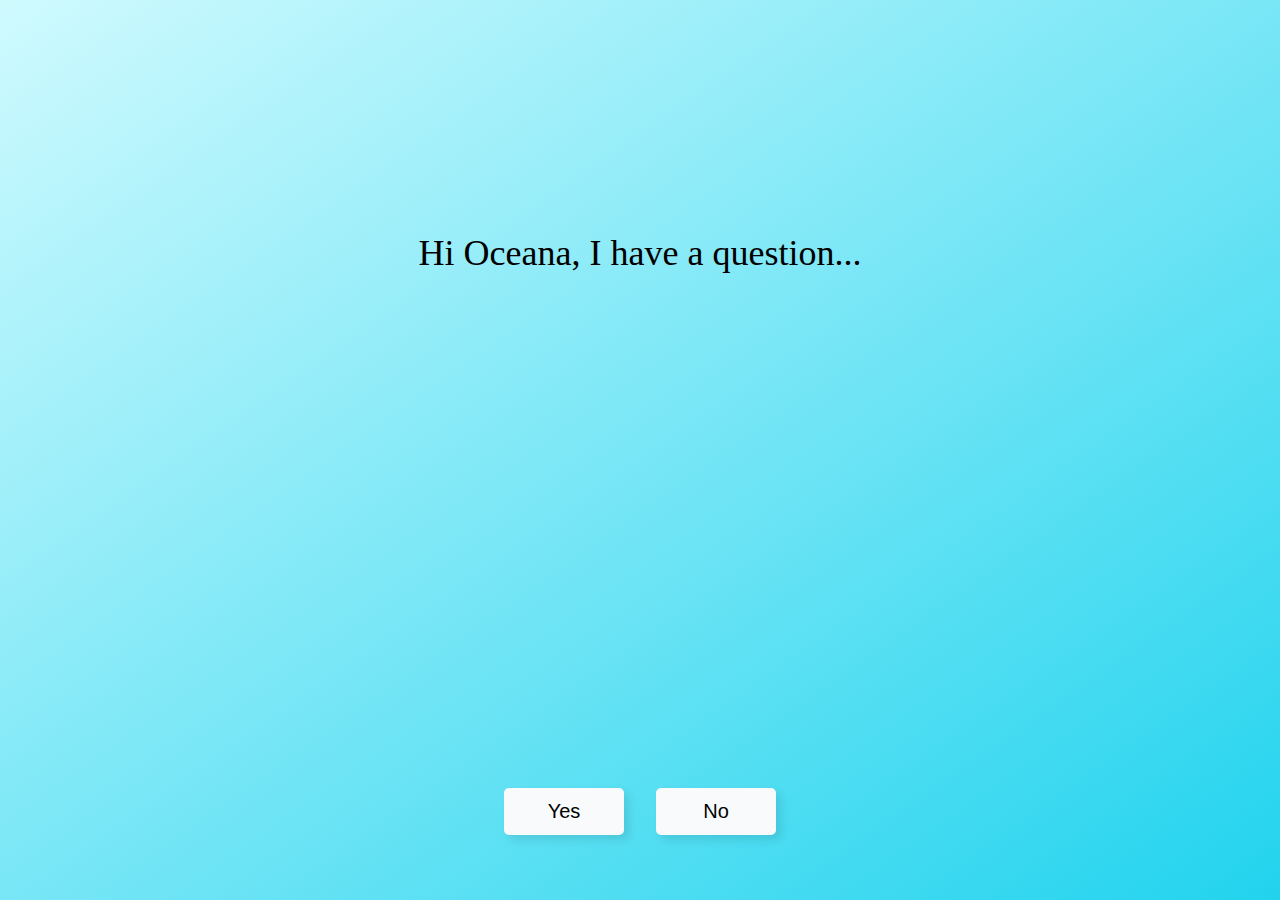
<file: index.html>
<!DOCTYPE html>
<html lang="en">
  <head>
    <meta charset="UTF-8" />
    <meta name="viewport" content="width=device-width, initial-scale=1.0" />
    <link rel="stylesheet" href="styles.css" />
    <title>hello oceana</title>
    <!-- <link href="https://cdn.jsdelivr.net/npm/tailwindcss@2.2.19/dist/tailwind.min.css" rel="stylesheet"> -->
  <script>
    function handleSelection(option) {
      // alert(`You selected: ${option}!`);
      // Save the selected option (could be extended to save on a server)
      answers.push(option);
      // console.log(answers);
      document.getElementById("center-container3").style.display = "none";
      document.getElementById("center-container4").style.display = "block";

    }

    function handleSelection2(option) {
      // alert(`You selected: ${option}!`);
      // Save the selected option (could be extended to save on a server)
      answers.push(option);
      // console.log(answers);
      document.getElementById("center-container4").style.display = "none";
      document.getElementById("center-container5").style.display = "block";

      setTimeout(() => {
        document.getElementById("text11").classList.remove("hide");
      }, 2000);

      setTimeout(() => {
        document.getElementById("text12").classList.remove("hide");
      }, 2500);

      setTimeout(() => {
        document.getElementById("text10").textContent = "Dinner details: ";
        document.getElementById("text11").classList.add("hide");
        document.getElementById("text12").classList.add("hide");

      }, 4000);

      setTimeout(() => {
        document.getElementById("text11").textContent = "Barcelona Wine Bar";
        document.getElementById("text11").classList.remove("hide");

      }, 5500);

      setTimeout(() => {
        document.getElementById("text12").textContent = "5:15 PM";
        document.getElementById("text12").classList.remove("hide");

      }, 6500);

      setTimeout(() => {
        document.getElementById("text13").textContent = "Rides to and from dinner shall be provided.";
        document.getElementById("text13").classList.remove("hide");

      }, 7500);

      setTimeout(() => {
        document.getElementById("text10").textContent = "I love you baby";
        document.getElementById("text11").classList.add("hide");
        document.getElementById("text12").classList.add("hide");
        document.getElementById("text13").classList.add("hide");
      }, 10000);

      setTimeout(() => {
        document.getElementById("text11").textContent = "See you soon";
        document.getElementById("text11").classList.remove("hide");
        
      }, 12000);

      setTimeout(() => {
        document.getElementById("text11").classList.add("hide");
        document.getElementById("text10").classList.add("hide");
        
        
      }, 14000);

      setTimeout(() => {
        document.getElementById("flower").classList.remove("hide");
        
      }, 16000);

    }
  </script>
  </head>
  <body>
    <!-- <img src="assets/date.png" alt="date?" class="header-img" id="header-img" /> -->
    <p id="text" class="text first-text">Hi Oceana, I have a question...</p>

    <div class="container" id="container">

      <p id="text" class="text hide second-text">Do you wanna be my valentine?</p>
    
      <img src="assets/cat.gif" alt="kiss" class="image-2 hide" />
      <img src="assets/erm-fingers.gif" alt="please" class="image-1 hide" />
      <img src="assets/oh-yay.gif" alt="yes" class="image-3 hide" />
      <img src="assets/oh-yay.gif" alt="yes" class="image-4 hide" />

      <div class="center-container" id="center-container">
        <p id="text" class="text">First, do you happen to be...<br>free on the 14th?</p>
        <img src="assets/tom.gif" alt="tom" class="image-5 hide" />
        <button class="btn btn-yes2 hide">Yes</button>
        <button class="btn btn-no2 hide">No</button>
      </div>

      <div class="center-container" id="center-container2">
        <p id="text3" class="text">Good answer.</p>
        <img src="assets/duck.gif" alt="duck" class="image-6 hide" />
      </div>

      <div class="center-container fit" id="center-container3">
        <p id="text4" class="text">We've got some decisions to make...<br>First, what fits we rockin?</p>

        <div>      
          <div class="cursor-pointer-1 text-center hide" onclick="handleSelection('black-denim')">
            <img class="rounded-lg mb-2 w-full h-40 object-cover" src="assets/rockstar.gif" alt="black-denim">
            <p class="font-semibold">Black & Denim</p>
          </div>
      
          <div class="cursor-pointer-2 text-center hide" onclick="handleSelection('all-black')">
            <img class="rounded-lg mb-2 w-full h-40 object-cover" src="assets/indian.gif" alt="all-black">
            <p class="font-semibold">All-Black</p>
          </div>
      
          <div class="cursor-pointer-3 text-center hide" onclick="handleSelection('semiformal')">
            <img class="rounded-lg mb-2 w-full h-40 object-cover" src="assets/theoffice.gif" alt="semiformal">
            <p class="font-semibold">Semiformal</p>
          </div>
        </div>
      </div>

      <div class="center-container fit" id="center-container4">
        <p id="text5" class="text hide">Bet. <br>What should we do together?</p>

        <div>      
          <div class="cursor-pointer text-center" onclick="handleSelection2('picnic')">
            <img class="rounded-lg mb-2 w-full h-40 object-cover2" src="assets/picnic.jpg" alt="picnic">
            <p class="font-semibold">Picnic</p>
          </div>
      
          <div class="cursor-pointer text-center" onclick="handleSelection2('aquarium')">
            <img class="rounded-lg mb-2 w-full h-40 object-cover2" src="assets/aquarium.webp" alt="aquarium">
            <p class="font-semibold">Aquarium</p>
          </div>
      
          <div class="cursor-pointer text-center" onclick="handleSelection2('pottery')">
            <img class="rounded-lg mb-2 w-full h-40 object-cover2" src="assets/pottery.jpg" alt="pottery">
            <p class="font-semibold">Pottery class</p>
          </div>
          <div class="cursor-pointer text-center" onclick="handleSelection2('shooting')">
            <img class="rounded-lg mb-2 w-full h-40 object-cover2" src="assets/shooting.jpg" alt="shooting">
            <p class="font-semibold">Shooting Range</p>
          </div>
          <div class="cursor-pointer text-center" onclick="handleSelection2('pottery')">
            <img class="rounded-lg mb-2 w-full h-40 object-cover2" src="assets/heist.jpg" alt="pottery">
            <p class="font-semibold">Bank Heist</p>
          </div>
        </div>
      </div>

      <div class="center-container" id="center-container5">
        <p id="text10" class="text">Perfect choices my love. Your date appointment is set for:</p>
        <p id="text11" class="text hide">Modera Old Ivy, Unit 417</p>
        <p id="text12" class="text-2 hide">February 14 @ 10:00 AM</p>
        <p id="text13" class="text-2 space hide"></p>
        <img id="flower" class="flower hide" src = assets/flower.gif>


      </div>

      
      <button class="btn btn-yes">Yes</button>
      <button class="btn btn-no">No</button>
    </div>
    <script src="main.js"></script>
  </body>
</html>
</file>
<file: styles.css>
* {
    margin: 0;
    padding: 0;
    box-sizing: border-box;
  }
  
  .hide {
    display: none;
  }
  
  body {
    padding: 2rem;
    width: 100%;
    min-height: 100vh;
    background-image: linear-gradient(to right bottom, #cffafe, #22d3ee);
    display: flex;
    flex-direction: column;
  }
  
  .header-img {
    display: flex;
    width: 100%;
    max-width: 600px;
    margin-inline: auto;
    filter: drop-shadow(5px 5px 20px rgba(0, 0, 0, 0.2));
  }
  
  .container {
    flex: 1;
    position: relative;
    isolation: isolate;
    width: 100%;
    max-width: 1200px;
    max-height: 8000px;
    margin-inline: auto;
  }

  .center-container {
    display: none;
    flex-direction: column;
    align-items: center;
    text-align: center;
    /* margin-top: 150px; */
  }

  .grid-container {
    display: grid;
    grid-template-columns: repeat(50, 50px);
    grid-template-rows: repeat(50, 50px);
    gap: 2px;
  }

  .grid-item img {
    width: 50px;
    height: 50px;
    object-fit: cover;
  }

  .flower {
    transform: scale(3);
    transform-origin: top left;
  }

  .text {
    font-size: 36px;
    margin-bottom: 20px; /* Space between text and image */
    text-align: center;
  }

  .text-2 {
    font-size: 36px;
    margin-bottom: 20px; /* Space between text and image */
    text-align: center;
  }

  .text {
    padding-top: 200px; 
  }

  .space {
    padding-top: 100px; 
  }
  
  .image-1 {
    position: absolute;
    top: 50%;
    left: 50%;
    transform: translate(-50%, -50%);
  }
  
  .image-2 {
    position: absolute;
    top: 50%;
    left: 50%;
    transform: scale(1.5);
    transform: translate(-50%, -50%);
  }

  .image-3 {
    position: absolute;
    top: 30%;
    left: 0%;
    transform: translate(-20%, -10%);
  }

  .image-4 {
    position: absolute;
    top: 30%;
    left: 65%;
    transform: translate(20%, -5%);
  }

  .image-1 {
    width: 175px;
  }
  
  .image-2 {
    width: 250px;
  }
  
  .btn {
    position: absolute;
    top: calc(100% - 5rem);
    min-width: 120px;
    padding: 0.75rem 1rem;
    font-size: 1.25rem;
    outline: none;
    border: none;
    background-color: #f8fafc;
    border-radius: 5px;
    box-shadow: 5px 5px 10px rgba(0, 0, 0, 0.1);
    cursor: pointer;
    transition: 0.3s;
  }
  
  .btn:hover {
    background-color: #e2e8f0;
    box-shadow: 5px 5px 10px rgba(0, 0, 0, 0.2);
  }
  
  .btn-yes {
    left: 50%;
    transform: translateX(calc(-100% - 1rem));
    z-index: 1;
  }
  
  .btn-no {
    left: calc(50% + 1rem);
    transition: all 0.5s ease;
    z-index: 2;
  }

  .btn-yes2 {
    left: 50%;
    transform: translateX(calc(-100% - 1rem));
    z-index: 1;
  }
  
  .btn-no2 {
    left: calc(50% + 1rem);
    transition: all 0.5s ease;
    z-index: 2;
  }

  .fit {
    gap: 20px; /* Adds equal spacing between all elements */
  }

  .object-cover {
    width: 300px; /* Max width */
    height: 600px; /* Max height */
    object-fit: cover; 
  }

  .object-cover2 {
    width: 600px; /* Max width */
    height: 600px; /* Max height */
    object-fit: cover; 
  }
</file>
